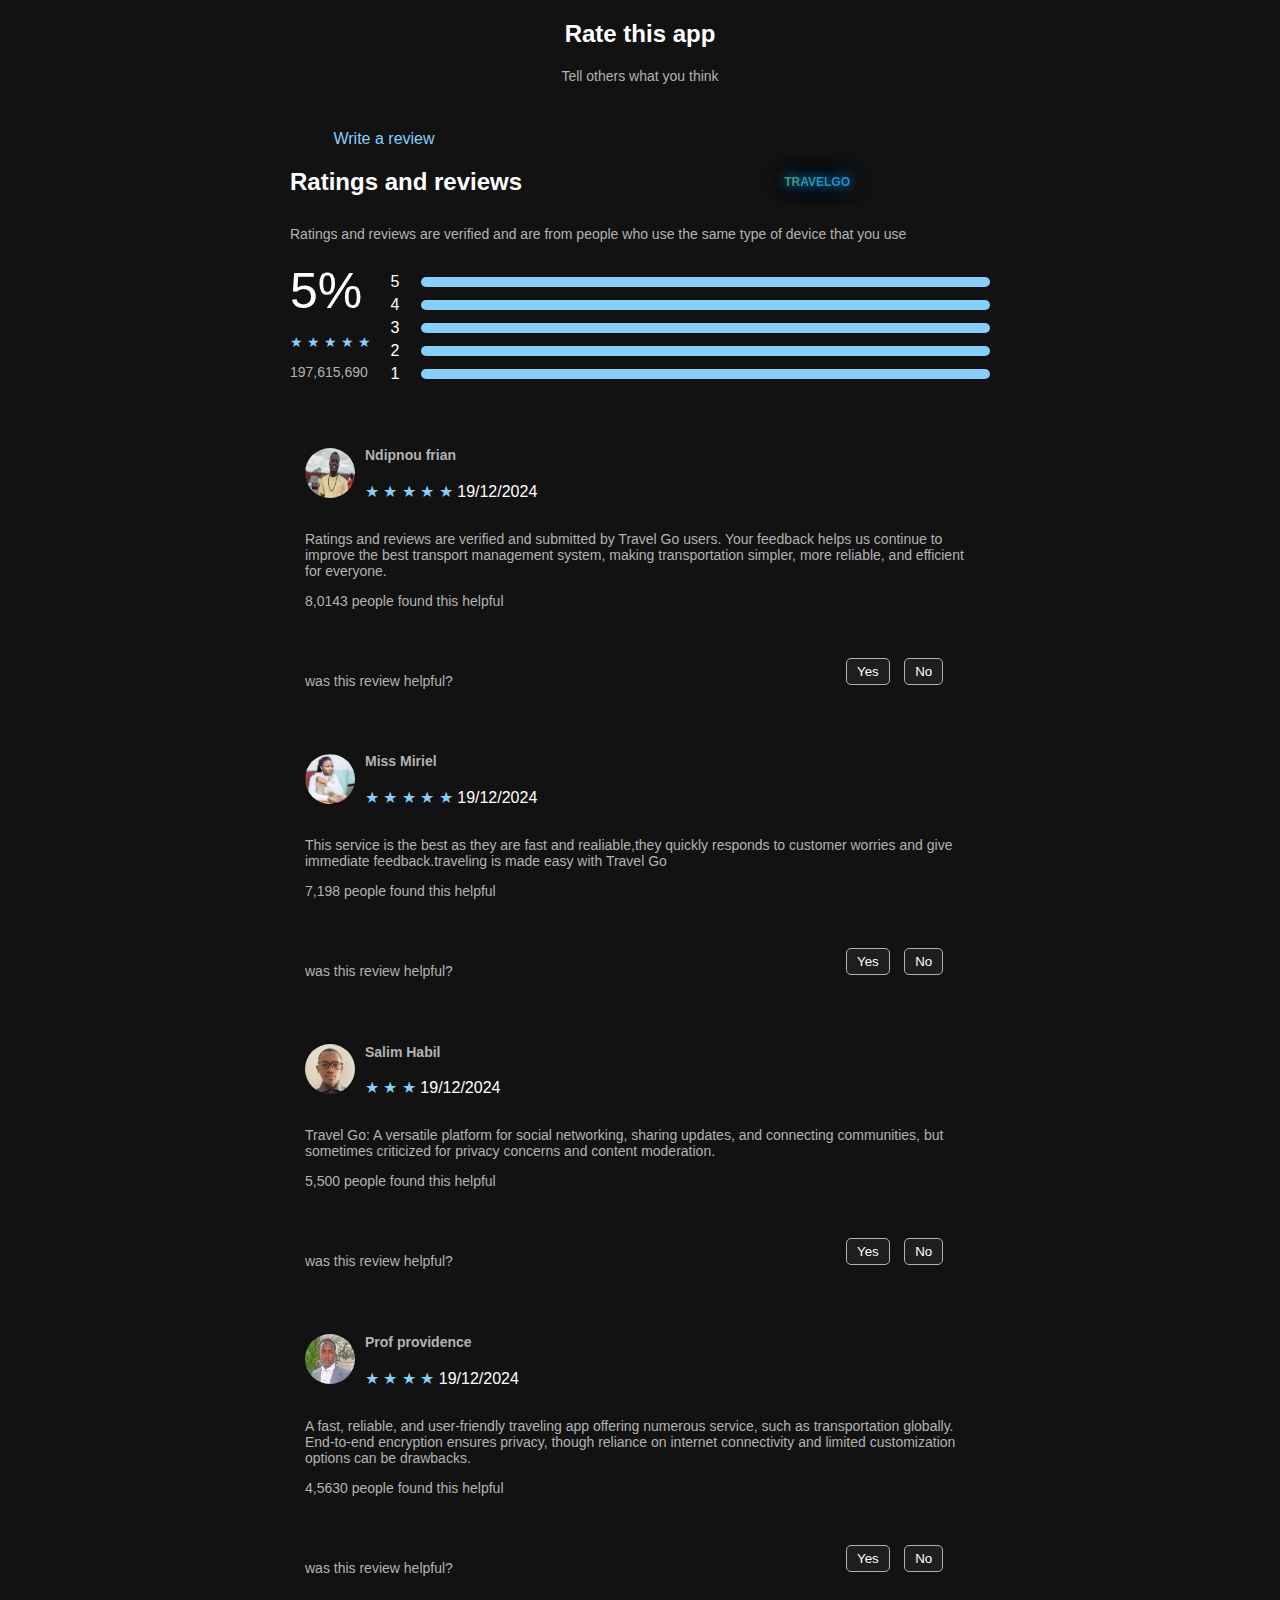
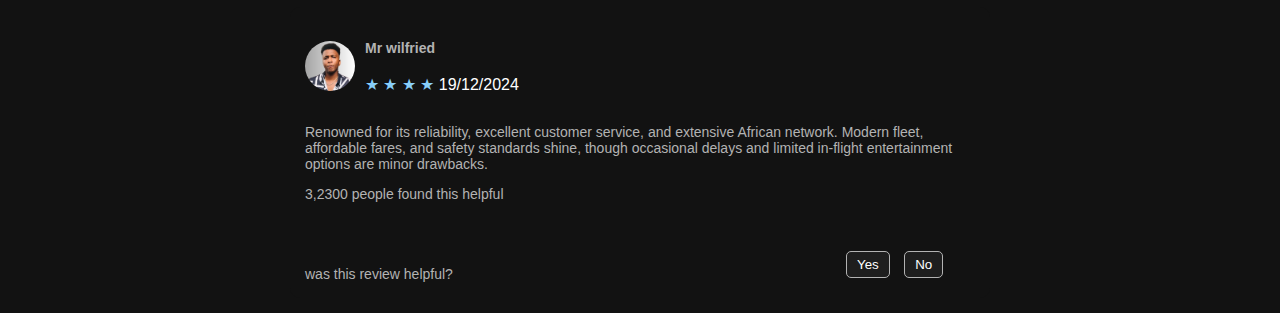
<file: index.html>
<!DOCTYPE html>
<html lang="en">
<head>
  <meta charset="UTF-8">
  <meta name="viewport" content="width=device-width, initial-scale=1.0">
  <title>App Review</title>
  <!--------------------------------- stylesheet and link to font-awesome ------------------------------------->
  <link rel="stylesheet" href="./CSS/style.css"><link rel="stylesheet" href="https://cdnjs.cloudflare.com/ajax/libs/font-awesome/6.7.1/css/all.min.css" integrity="sha512-5Hs3dF2AEPkpNAR7UiOHba+lRSJNeM2ECkwxUIxC1Q/FLycGTbNapWXB4tP889k5T5Ju8fs4b1P5z/iB4nMfSQ==" crossorigin="anonymous" referrerpolicy="no-referrer" />

</head>
<body>
  <!---------------------------------- Rating Stars------------------------------------------------------- -->
  <div class="Rating">
    <h2>Rate this app</h2>
    <p class="info">Tell others what you think</p>
    <div class="Rating-stars">
      <div><i class="fa-regular fa-star"></i></div>
      <div><i class="fa-regular fa-star"></i></div>
      <div><i class="fa-regular fa-star"></i></div>
      <div><i class="fa-regular fa-star"></i></div>
      <div><i class="fa-regular fa-star"></i></div>
    </div><br><br>
    <div>
    <a href="./JS/writereview.html" class="link">Write a review</a>
    </div>
  </div>
  <!------------------------------- ---Testimonials start ---------------------------------------------------->
  <div class="review-container">
    <!------------------------------------------------ Header ------------------------------------------------>
    <div class="header">
      <h2>Ratings and reviews</h2>
      <span class="logo"> TravelGO</span>
    </div>
    <!-- --------------------------------text after header start--------------------------------------- -->
    <p class="info">
      Ratings and reviews are verified and are from people who use the same type of device that you use
    </p>
    <!-- --------------------------------text after header end--------------------------------------- -->

    <!-------------------------------------- Header Ends ---------------------------------------------->
     <!------------------------------------ rating chart starts --------------------------------------->
    <div class="rating-overview">
      <div class="rating-score">
        <h1>5%</h1>
        <p  class="except">★ ★ ★ ★ ★</p>
        <p>197,615,690</p>
      </div>
      <div class="rating-bar">
        <div class="bar">
          <span>5</span>
          <div class="progress"></div>
        </div>
        <div class="bar">
          <span>4</span>
          <div class="progress"></div>
        </div>
        <div class="bar">
          <span>3</span>
          <div class="progress"></div>
        </div>
        <div class="bar">
          <span>2</span>
          <div class="progress"></div>
        </div>
        <div class="bar">
          <span>1</span>
          <div class="progress"></div>
        </div>
      </div>
    </div>
    <!-- ----------------------Rating chart ends ----------------------------------------------------------- -->
     <!-- ---------------------cards with Review starts---------------------------------------------------- -->
    <div class="reviews">
      <!----------------------------- card one start-------------------------------------------------------- -->
      <div class="review">
        <div class="review-header">
          <img src="./IMG/IMG-20241013-WA0000.jpg" alt="Avatar">
          <div>
            <h4>Ndipnou frian</h4>
            <p><span class="star">★ ★ ★ ★ ★</span> 19/12/2024</p>
          </div>
        </div>
        <p class="review-text">
          Ratings and reviews are verified and submitted by Travel Go users. Your feedback helps us continue to improve the best transport management system, making transportation simpler, more reliable, and efficient for everyone.
        </p>
        <p class="helpful"> 8,0143 people found this helpful</p>
        <div class="helpful-buttons">
            <p>was this review helpful?</p>
          <button>Yes</button>
          <button>No</button>
        </div>
      </div>
      <!-- ----------------------------------card one ends-------------------------------------------------- -->
       <!--------------------------------------- Card two Start ----------------------------------------------->
      <div class="review">
        <div class="review-header">
          <img src="./IMG/Miriel.png" alt="Avatar">
          <div>
            <h4>Miss Miriel</h4>
            <p><span class="star">★ ★ ★ ★ ★</span> 19/12/2024</p>
          </div>
        </div>
        <p class="review-text">
          This service is the best as they are fast and realiable,they quickly responds to customer worries and give immediate feedback.traveling is made easy with Travel Go
        </p>
        <p class="helpful">7,198 people found this helpful</p>
        <div class="helpful-buttons">
            <p>was this review helpful?</p>
          <button>Yes</button>
          <button>No</button>
        </div>
    </div>
    <!-- ---------------------------------------------Card Two End ---------------------------------------->
     <!-- -----------------------------------------Card Three starts------------------------------------ -->
    <div class="review">
      <div class="review-header">
        <img src="./IMG/Habil5.png" alt="Avatar">
        <div>
          <h4>Salim Habil</h4>
          <p><span class="star">★ ★ ★ </span> 19/12/2024</p>
        </div>
      </div>
      <p class="review-text">
        Travel Go: A versatile platform for social networking, sharing updates, and connecting communities, but sometimes criticized for privacy concerns and content moderation.
      </p>
      <p class="helpful">5,500 people found this helpful</p>
      <div class="helpful-buttons">
          <p>was this review helpful?</p>
        <button>Yes</button>
        <button>No</button>
      </div>
      </div>
      <!-- -----------------------------------------Card Three End------------------------------------ -->
       <!-- -----------------------------------------Card Four starts------------------------------------ -->
      <div class="review">
        <div class="review-header">
          <img src="./IMG/providence.png" alt="Avatar">
          <div>
            <h4>Prof providence</h4>
            <p><span class="star">★ ★ ★ ★ </span> 19/12/2024</p>
          </div>
        </div>
        <p class="review-text">
           A fast, reliable, and user-friendly traveling app offering numerous service, such as transportation globally. End-to-end encryption ensures privacy, though reliance on internet connectivity and limited customization options can be drawbacks.
        </p>
        <p class="helpful">4,5630 people found this helpful</p>
        <div class="helpful-buttons">
            <p>was this review helpful?</p>
          <button>Yes</button>
          <button>No</button>
        </div>
        </div>
        <!-- -----------------------------------------Card Four Ends------------------------------------ -->
         <!-- -----------------------------------------Card Five starts------------------------------------ -->
        <div class="review">
          <div class="review-header">
            <img src="./IMG/wilfried.png" alt="Avatar">
            <div>
              <h4> Mr wilfried</h4>
              <p><span class="star">★ ★ ★ ★ </span> 19/12/2024</p>
            </div>
          </div>
          <p class="review-text">
             Renowned for its reliability, excellent customer service, and extensive African network. Modern fleet, affordable fares, and safety standards shine, though occasional delays and limited in-flight entertainment options are minor drawbacks.
           </p>
          <p class="helpful">3,2300 people found this helpful</p>
          <div class="helpful-buttons">
              <p>was this review helpful?</p>
            <button>Yes</button>
            <button>No</button>
          </div>
          <!-- -----------------------------------------Card Five End-------------------------------------->
  </div>
  <script src="./JS/script.js"></script>
</body>
</html>
</file>
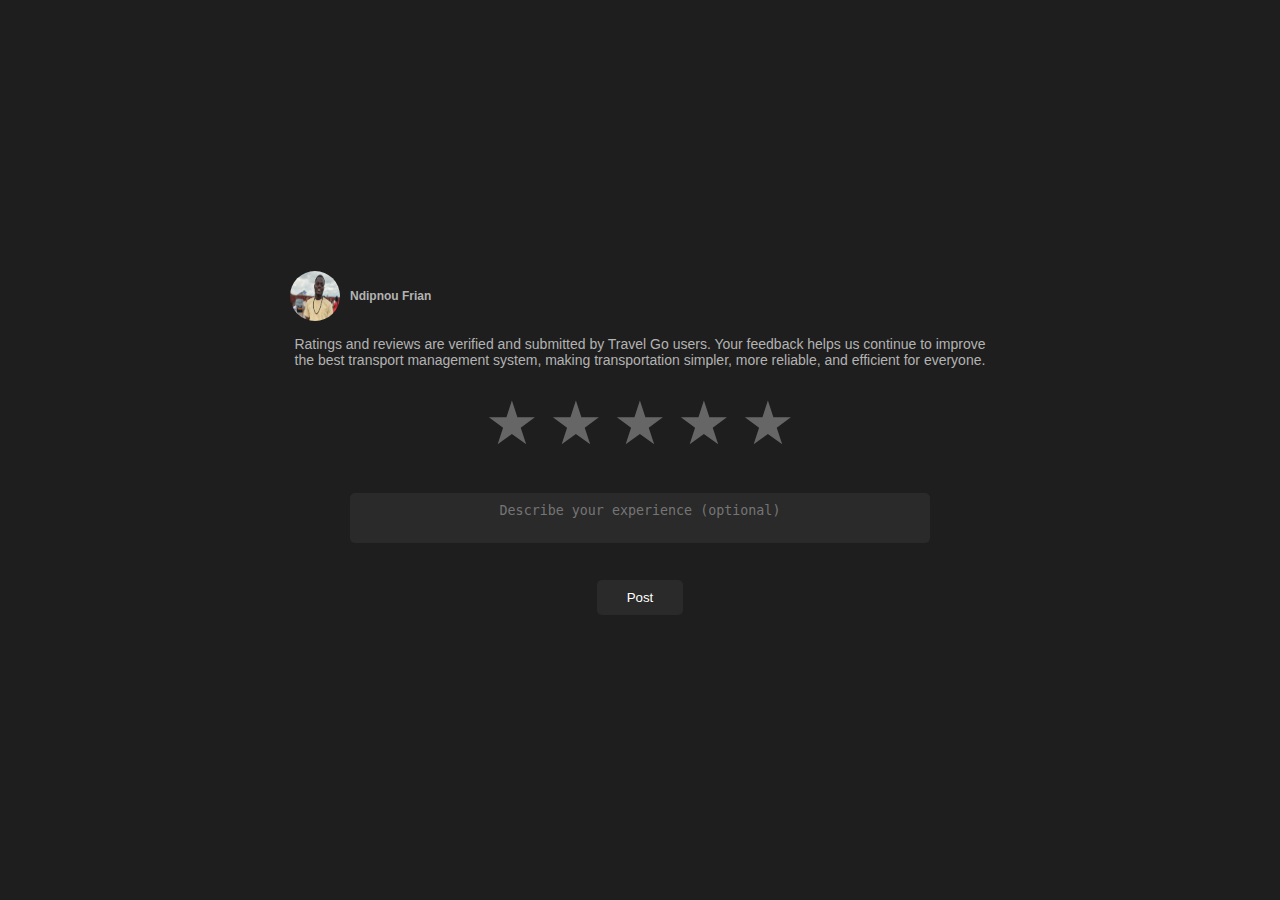
<file: JS/writereview.html>
<!DOCTYPE html>
<html lang="en">
<head>
    <meta charset="UTF-8">
    <meta name="viewport" content="width=device-width, initial-scale=1.0">
    <title>Review</title>
    <link rel="stylesheet" href="./Review.css">
    <link rel="stylesheet" href="https://cdnjs.cloudflare.com/ajax/libs/font-awesome/6.7.1/css/all.min.css" integrity="sha512-5Hs3dF2AEPkpNAR7UiOHba+lRSJNeM2ECkwxUIxC1Q/FLycGTbNapWXB4tP889k5T5Ju8fs4b1P5z/iB4nMfSQ==" crossorigin="anonymous" referrerpolicy="no-referrer" />

</head>
<body>
<!-- -----------------------------the whole rating container start --------------------------------->
<div class="rating-container">
    <!------------------------------------- User information start ------------------------------------->
    <div class="user-info">
      <img src="../IMG/IMG-20241013-WA0000.jpg" alt="User Profile" class="profile-pic">
      <h2 class="name">Ndipnou Frian</h2>
    </div>
    <!-- -------------------------------------Rating message start---------------------------------------->
    <p class="rating-message">
      Ratings and reviews are verified and submitted by Travel Go users. Your feedback helps us continue to improve the best transport management system, making transportation simpler, more reliable, and efficient for everyone.
    </p>
    <!------------------------------------- Rating message end ----------------------------------------->
    <!-- ---------------------------------User information end--------------------------------------- -->

    <!-- ------------------------------------Star div begins ------------------------------------------->
    <div class="stars">
      <span class="star" data-value="1">★</span>
      <span class="star" data-value="2">★</span>
      <span class="star" data-value="3">★</span>
      <span class="star" data-value="4">★</span>
      <span class="star" data-value="5">★</span>
    </div>
    <!-- ------------------------------------Star div Ends ------------------------------------------->

    <!-- -----------------------------------Description Area start---------------------------------- -->
    <textarea placeholder="Describe your experience (optional)" class="feedback"></textarea><br><br>
    <!-- -----------------------------------Description Area end------------------------------------- -->

    <!-- -----------------------------------Button Area start-------------------------------------- -->
    <button class="submit-btn">Post</button>
    <!-- -----------------------------------Button Area end-------------------------------------- -->

     <!-- --------------------------Display confirmation meassage start ----------------------------------->
    <p class="confirmation-message"></p>
    <!-- --------------------------Display confirmation meassage end ----------------------------------->
  </div>
  <!-- -----------------------------the whole rating container end --------------------------------->

  <script src="./Review.js"></script>
</body>
</html>

</body>
</html>
</file>
<file: CSS/style.css>
body {
    font-family: Arial, sans-serif;
    background-color: #121212;
    color: #ffffff;
    margin: 0;
    padding: 0;
  }
  /* styling Rating */
  .Rating{
    text-align: center;
  }
  .Rating-stars{
    display: flex;
    gap: 40px;
    justify-content: center;
    font-size: x-large;
    
  }
  .link{
    text-decoration: none;
    position: relative;
    right: 20%;
    color: lightskyblue;
    
  }
  /* styling Rating end */

  /* styling the whole container */
  
  .review-container {
    max-width: 500px;
    margin: 0 auto;
  }
  /* styling the whole container ends */
  /* styling the main header start */
  .header {
    display: flex;
    justify-content: space-between;
    align-items: center;
  }
  /* styling the whhole container ends */
  /* styling text after header start */
  
  .info {
    font-size: 14px;
    color: #b3b3b3;
    margin: 10px 0;
  }
  /* styling text after header ends */

  /* styling the whole rating container start */
  .rating-overview {
    display: flex;
    align-items: center;
    gap: 20px;
    margin: 20px 0;
  }
  /* styling the whole rating container ends*/

  /* styling the h1 of rating score start */
  .rating-score h1 {
    font-size: 50px;
    margin: 0;
    font-weight: 300;
  }
  /* styling the h1 of rating score  end*/

/* styling logo */
 .logo {
  margin-right: 20%;
    font-family: Arial, sans-serif;
    font-size: 12px;
    font-weight: bold;
    color: #ffffff;
    text-transform: uppercase;
    text-shadow: 0 0 10px rgba(33, 150, 243, 0.8), 
                 0 0 20px rgba(33, 150, 243, 0.5), 
                 0 0 30px rgba(33, 150, 243, 0.3);
    background: linear-gradient(90deg, #4caf50, #2196f3);
    -webkit-background-clip: text;
    -webkit-text-fill-color: transparent;
    animation: glow 2s infinite alternate ease-in-out;
  }

  @keyframes glow {
    0% {
      text-shadow: 0 0 10px rgba(33, 150, 243, 0.8), 
                   0 0 20px rgba(33, 150, 243, 0.5), 
                   0 0 30px rgba(33, 150, 243, 0.3);
    }
    100% {
      text-shadow: 0 0 15px rgba(33, 150, 243, 1), 
                   0 0 30px rgba(33, 150, 243, 0.8), 
                   0 0 45px rgba(33, 150, 243, 0.6);
    }
  }
/* styling logo */



/* adding styles to the stars  under rating score*/
  .rating-score .except{
    color:  lightskyblue;
  }
/* adding styles to the stars  under rating score*/

/* styling  the paragraph in rating start */
  .rating-score p{
    font-size: 14px;
    color: #b3b3b3;
  }
/* styling  the paragraph in rating  end*/

/* styling the rating  chart start */
  .rating-bar {
    flex: 1;
  }
  
  .bar {
    display: flex;
    align-items: center;
    margin: 5px 0;
  }
  
  .bar span {
    width: 20px;
  }
  
  .progress {
    height: 10px;
    background-color: lightskyblue;
    margin-left: 10px;
    flex: 1;
    border-radius: 20px;
  }
/* styling the rating  chart end */

/* styling the whole review div start */

  .star{
    color:  lightskyblue;
  }
  
  .reviews {
    margin-top: 10px;
  }
  
  .review {
    background-color: #121212;
    padding: 15px;
    border-radius: 10px;
    margin-bottom: 15px;
  }
  h4{
    font-size: 14px;
    color: #b3b3b3;
  }
  
  .review-header {
    display: flex;
    align-items: center;
    gap: 10px;
  }
  
  .review-header img {
    width: 50px;
    height: 50px;
    border-radius: 50%;
  }
  
  .review-text {
    font-size: 14px;
    color: #b3b3b3;
  }
  
  .helpful {
    font-size: 14px;
    color: #b3b3b3;
  }
  
  .helpful-buttons button {
    position: relative;
    left:  80%;
    margin: 5px;
    padding: 5px 10px;
    border: none;
    border-radius: 5px;
    background-color:  #1e1e1e;
    border: 1px solid  #b3b3b3;
    color: white;
    cursor: pointer;
  }
  
  .helpful-buttons p{
    font-size: 14px;
    color: #b3b3b3;
    position: relative;
    top: 50px;
  }
/* styling the whole review div end */

/* Responsiveness */

/* large screen */
@media(min-width:992px){
  .review-container {
    max-width: 700px;
    margin: 0 auto;
  }
  
}
/* medium screen */
@media screen and (min-width :768px) and (max-width:991px){
  .review-container {
    max-width: 600px;
    margin: 0 auto;
  }
  .review-header img {
    width: 30px;
    height: 30px;
    border-radius: 50%;
  }
}
/* small screen */
@media screen  and (min-width :576px) and (max-width:767px){
  .review-container {
    max-width: 500px;
    margin: 0 auto;
  }
  .logo {
    margin-right: 10%;
      font-family: Arial, sans-serif;
      font-size: 12px;
      font-weight: bold;
      color: #ffffff;
      text-transform: uppercase;
      text-shadow: 0 0 10px rgba(33, 150, 243, 0.8), 
                   0 0 20px rgba(33, 150, 243, 0.5), 
                   0 0 30px rgba(33, 150, 243, 0.3);
      background: linear-gradient(90deg, #4caf50, #2196f3);
      -webkit-background-clip: text;
      -webkit-text-fill-color: transparent;
      animation: glow 2s infinite alternate ease-in-out;
    }
    .review-header img {
      width: 40px;
      height: 40px;
      border-radius: 50%;
    }
}
/* x-small screen */
@media(max-width:575px){
  .review-container {
    max-width: 500px;
    margin: 0 auto;
    margin-left: 20px;
    margin-right: 20px;
  }
  .helpful-buttons button {
    position: relative;
    left:  60%;
    margin: 5px;
    padding: 5px 10px;
    border: none;
    border-radius: 5px;
    background-color:  #1e1e1e;
    border: 1px solid  #b3b3b3;
    color: white;
    cursor: pointer;
  }
  .link{
    text-decoration: none;
    position: relative;
    right: 30%;
    top: 10%;
  }
  
  .logo {
    margin-right: 10%;
      font-family: Arial, sans-serif;
      font-size: 5px;
      font-weight: bold;
      color: #ffffff;
      text-transform: uppercase;
      text-shadow: 0 0 10px rgba(33, 150, 243, 0.8), 
                   0 0 20px rgba(33, 150, 243, 0.5), 
                   0 0 30px rgba(33, 150, 243, 0.3);
      background: linear-gradient(90deg, #4caf50, #2196f3);
      -webkit-background-clip: text;
      -webkit-text-fill-color: transparent;
      animation: glow 2s infinite alternate ease-in-out;
    }
    .review-header img {
      width: 35px;
      height: 35px;
      border-radius: 50%;
    }
}
</file>
<file: JS/Review.css>
body {
    font-family: Arial, sans-serif;
    background-color: #1e1e1e;
    color: #fff;
    display: flex;
    justify-content: center;
    align-items: center;
    height: 100vh;
    margin: 0;
  }
 
  /* styling the whole container start */
  .rating-container {
    text-align: center;
    max-width: 700px;
    padding-bottom: 40px;
    padding-right: 40px;
    padding-top: 40px;
    padding-left: 40px;
    background-color: #1e1e1e;
    border-radius: 5px;
  }
   /* styling the whole container ends */

  /* styling user information start */
  .user-info {
    display: flex;
    align-items: center;
    gap: 10px;
    margin-bottom: 15px;
  }
  .name{
    font-size: 12px;
    color: #b3b3b3;
  }
   /* styling user information end */

   /* styling user img */
  
  .profile-pic {
    width: 50px;
    height: 50px;
    border-radius: 50%;
  }
   /* styling user img */
  
   /* styling the rating message */
  .rating-message {
    font-size: 14px;
    margin-bottom: 20px;
    color: #b3b3b3;
  }
   /* styling the rating message */
  
   /* styling the star div */
  .stars {
    display: flex;
    justify-content: center;
    gap: 10px;
    margin: 20px 0;
  }
  /* styling the star div */

  /* styling individual stars start  */
  .star {
    font-size: 60px;
    cursor: pointer;
    color: #666;
    transition: transform 0.2s, color 0.2s;
  }
  
  .star:hover,
  .star.selected {
    color: lightskyblue;
  }
  /* styling individual stars end */
  
  /* styling the text area start */
  .feedback {
    width: 80%;
    padding: 10px;
    margin: 15px 0;
    border: none;
    border-radius: 5px;
    background-color: #2a2a2a;
    color: #fff;
    resize: none;
  }
  
  .feedback:focus {
    outline: 2px solid lightskyblue;
  }
  .feedback::placeholder{
    text-align: center;
  }
   /* styling the text area ends */
  
   /* styling the Button start */
  .submit-btn {
    background-color:  #2a2a2a;
    border: none;
    padding-left: 30px;
    padding-right: 30px;
    padding-bottom: 10px;
    padding-top: 10px;
    border-radius: 5px;
    color: #fff;
    cursor: pointer;
    transition: background-color 0.3s;
  }
  
  .submit-btn:hover {
    background-color:  lightskyblue;
  }
  /* styling the Button end */
  
  /* styling conformation message */
  .confirmation-message {
    margin-top: 15px;
    font-size: 14px;
    color: #4caf50;
  }
  /* styling conformation message */

  /* Responsiveness */

/* large screen */
@media(min-width:992px){
    
    .rating-container {
        text-align: center;
        max-width: 700px;
        padding-bottom: 40px;
        padding-right: 40px;
        padding-top: 40px;
        padding-left: 40px;
        background-color: #1e1e1e;
        border-radius: 5px;
      }
  }
  /* medium screen */
  @media screen and (min-width :768px) and (max-width:991px){
    .rating-container {
        text-align: center;
        max-width: 700px;
        margin-bottom: 30%;
        padding-bottom: 40px;
        padding-right: 20px;
        padding-top: 40px;
        padding-left: 20px;
        background-color: #1e1e1e;
        border-radius: 5px;
      }
      .profile-pic {
        width: 30px;
        height: 30px;
        border-radius: 70%;
      }
      
  }
  /* small screen */
  @media screen  and (min-width :576px) and (max-width:767px){
    .rating-container {
        text-align: center;
        max-width: 500px;
        margin-bottom: 50%;
        padding-bottom: 40px;
        padding-right: 40px;
        padding-top: 40px;
        padding-left: 40px;
        background-color: #1e1e1e;
        border-radius: 5px;
      }
      .feedback::placeholder{
        text-align: center;
      }
      .star {
        font-size: 40px;
        cursor: pointer;
        color: #666;
        transition: transform 0.2s, color 0.2s;
      }
      .profile-pic {
        width: 30px;
        height: 30px;
        border-radius: 70%;
      }
     
  }
  /* x-small screen */
  @media(max-width:575px){

    .rating-container {
        text-align: center;
        max-width: 400px;
        margin-bottom: 50%;
        padding-bottom: 40px;
        padding-right: 40px;
        padding-top: 40px;
        padding-left: 40px;
        background-color: #1e1e1e;
        border-radius: 5px;
      }
      .feedback::placeholder{
        text-align: center;
      }
      .star {
        font-size: 40px;
        cursor: pointer;
        color: #666;
        transition: transform 0.2s, color 0.2s;
      }
     
      .rating-message {
        font-size: 7px;
        margin-bottom: 20px;
        margin-left: 20px;
        margin-right: 20px;
        color: #b3b3b3;
      }

      .profile-pic {
        width: 30px;
        height: 30px;
        border-radius: 70%;
      }
      .name{
        font-size: 6px;
      }
  }
</file>
